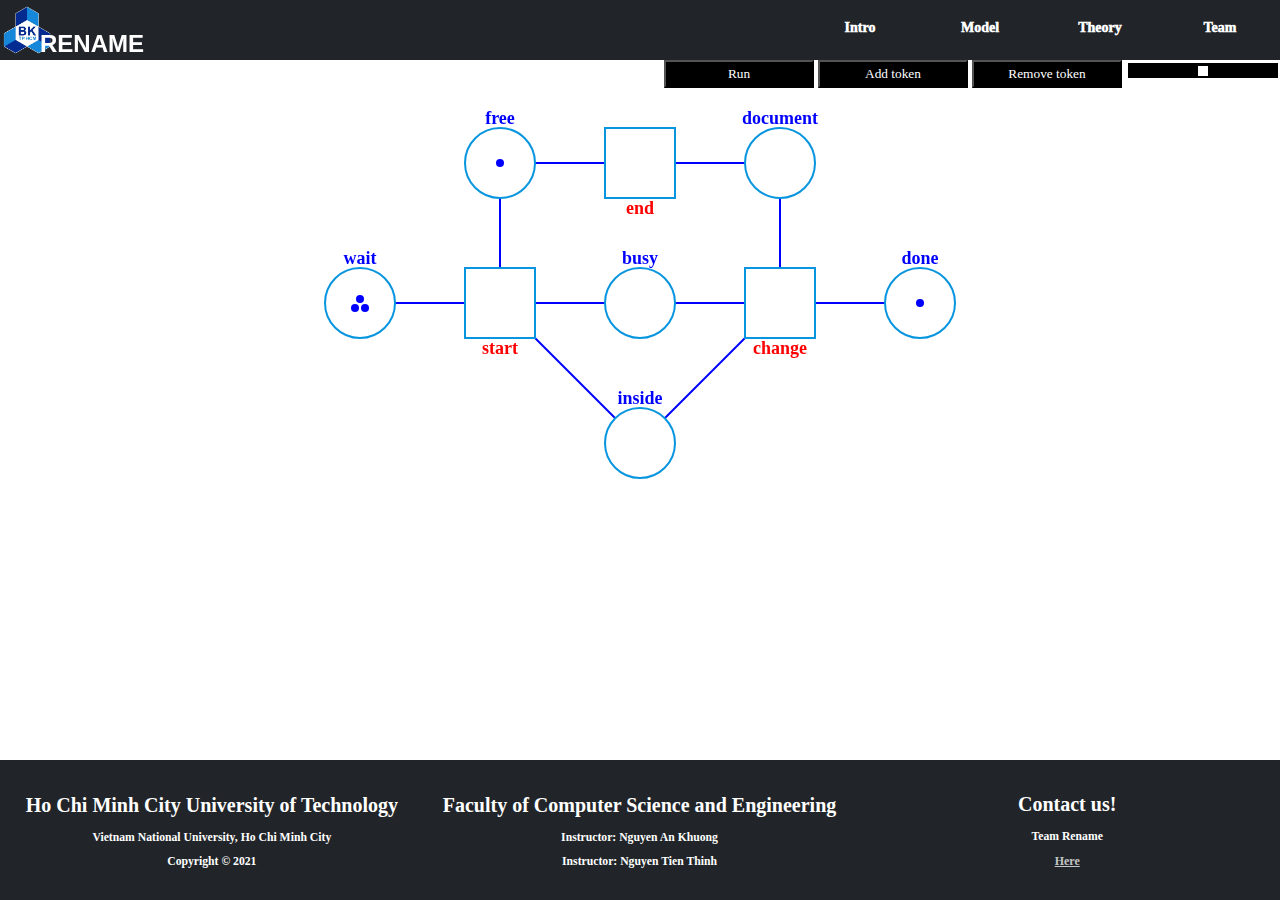
<file: Model.html>
<!DOCTYPE html>
<html>

<head>
    <link rel="stylesheet" href="css/index.css">
    <!-- <link rel="stylesheet" href="reset.css"> -->
    <title>Petri-Net Model</title>
    <script src="js/model.js"></script>
    <script src="js/raphael-min.js"></script>
    <style>
        button{
            background-color: black;
            width: 15rem;
            height: 28px;
            cursor: pointer;
            color: white;
        }
        input[type='range'] {
            overflow: hidden;
            -webkit-appearance: none;
            background-color: #000000;
            color: white;
            height: 15px;
            width: 15rem;
        }
        input[type='range']::-webkit-slider-thumb {
            width: 10px;
            -webkit-appearance: none;
            height: 10px;
            cursor: ew-resize;
            background: #ffffff;
        }
    </style>
</head>

<body style="margin: 0px;">
    <header class="navbar" style="position: relative;">
        <img src="Image/bklogo.png" class="bku-symbol">
        <div class="navbar--wrapper--text">
            <h2 style="font-family: 'Comic Sans MS', cursive, sans-serif;color: white;font-weight: bold;">RENAME</h2>
        </div>
        <div class="navbar--wrapper">
            <a href="About.html">Team</a>
        </div>
        <div class="navbar--wrapper">
            <a href="Theory.html">Theory</a>
        </div>
        <div class="navbar--wrapper">
            <a href="Model.html">Model</a>
        </div>
        <div class="navbar--wrapper">
            <a class="activated" href="index.html">Intro</a>
        </div>
    </header>
    <div class="option" style="background-color: rgb(255, 255, 255); z-index: 10 !important; float: right;">
        <button value="Run" id="Run" onclick="mainProcessFlow()">Run</button>
        <button value="Token" id="addToken" onclick="token_add()">Add token</button>
        <button value="Token" id="removeToken" onclick="token_remove()">Remove token</button>
        <input id="changeSpeed" type="range" value="1000" min="0" max="2000" onchange="changeSpeed(this.value)"><br>
    </div>
    <div id="process" style="padding:0em;"></div> 
    <script >         
        var PAPER_WIDTH = window.screen.width;
        var PAPER_HEIGHT = window.screen.height - 300;
        console.log(PAPER_HEIGHT,PAPER_WIDTH);
        var paper = Raphael("process", PAPER_WIDTH, PAPER_HEIGHT); 
        mainFunction(paper);            
    </script>     
    <footer>
        <div class="address">
            <h1>Ho Chi Minh City University of Technology</h1>
            <h3>Vietnam National University, Ho Chi Minh City</h3>
            <h3>Copyright &copy; 2021</h3>
        </div>
        <div class="description">
            <h1>Faculty of Computer Science and Engineering</h1>

            <h3 class="teacher">Instructor: Nguyen An Khuong</h1>
                <h3 class="teacher">Instructor: Nguyen Tien Thinh</h1>
        </div>
        <div class="contact">
            <h1>Contact us!</h1>
            <h3>Team Rename</h3>
            <a href="About.html">
                <h1>Here</h1>
            </a>
        </div>
    </footer>
</body>

</html>
</file>
<file: css/index.css>
* {
        font-family: Candara;
        scroll-behavior: smooth;
    }
    
    html {
        font-size: 62.5%;
    }
    
    body {
        background-color: white;
        font-size: 1.6rem;
        font-weight: 1000;
        font-style: bold;
    }
    
    footer {
        position: absolute;
        bottom: 0;
        width: 100%;
        height: 100px;
        padding: 20px 0px;
        margin: 0;
        left: 0;
        float: left;
        /* Height of the footer */
        background-color: #212529;
    }
    
    .navbar {
        background-color: #212529;
        position: fixed;
        top: 0;
        left: 0;
        width: 100%;
        height: 6rem;
    }
    
    .navbar .navbar--wrapper {
        float: right;
        width: 12rem;
        height: 6rem;
        /* padding; */
        padding-top: 1.8rem;
        box-sizing: border-box;
        text-align: center;
    }
    
    .navbar .navbar--wrapper a {
        font-size: 1.4rem;
        text-decoration: none;
        color: white;
        /* text-transform: center; */
    }
    
    .navbar .navbar--wrapper:hover {
        background-image: linear-gradient(to right bottom, black, gray);
    }
    
    .navbar .navbar--wrapper a:hover {
        color: #FFFFFF80;
        transition-duration: 0.5s;
    }
    
    .navbar .navbar--wrapper a:visited {
        color: #FFFFFF80;
        transition-duration: none;
    }
    
    img {
        /* display: block; */
        max-width: 100%;
    }
    
    .navbar .bku-symbol {
        width: 5rem;
        height: 5rem;
        object-fit: cover;
        margin-left: 0.2rem;
        margin-top: 5px;
        /* margin: 0 auto; */
    }
    
    .navbar .navbar--wrapper--text {
        width: 160px;
        height: 80px;
        margin-left: 40px;
        top: 10px;
        position: fixed;
    }
    
    footer div {
        /* float: left; */
        display: inline-block;
        width: 33.1%;
        color: white;
        font-size: 10px;
        text-align: center;
        bottom: 0;
    }
    
    footer .contact a {
        font-size: 6px;
        color: rgba(255, 255, 255, 0.74);
    }
    
    footer .contact a:hover {
        color: white;
        transition-duration: 0.5s;
    }
    
    footer div:hover {
        background-image: linear-gradient(to right bottom, black, gray);
    }
    
    .content1 {
        width: 100%;
        height: auto;
    }
    
    .content1 .aboutPetri-Net {
        width: 60%;
        height: auto;
        font-size: 30px;
        margin-top: 90px;
        text-align: end;
        font-style: italic;
        float: left;
    }
    
    .content1 .aboutPetri-Net h1 {
        color: blue;
        text-align: right;
    }
    
    .circle {
        background: #456BD9;
        border: 0.1875em solid #0F1C3F;
        border-radius: 50%;
        box-shadow: 0.375em 0.375em 0 0 rgba(15, 28, 63, 0.125);
        height: 3em;
        width: 3em;
        margin-left: 5px;
    }
    
    .square {
        background: #456BD9;
        border: 0.1875em solid #0F1C3F;
        box-shadow: 0.375em 0.375em 0 0 rgba(15, 28, 63, 0.125);
        height: 3em;
        width: 3em;
        margin-left: 5px;
    }
    
    .dot {
        background: black;
        border: 0.1875em solid #0F1C3F;
        border-radius: 50%;
        height: 1em;
        width: 1em;
        margin-left: 23px;
    }
    
    .content1 img {
        width: 38%;
        float: right;
        margin-top: 60px;
    }
</file>
